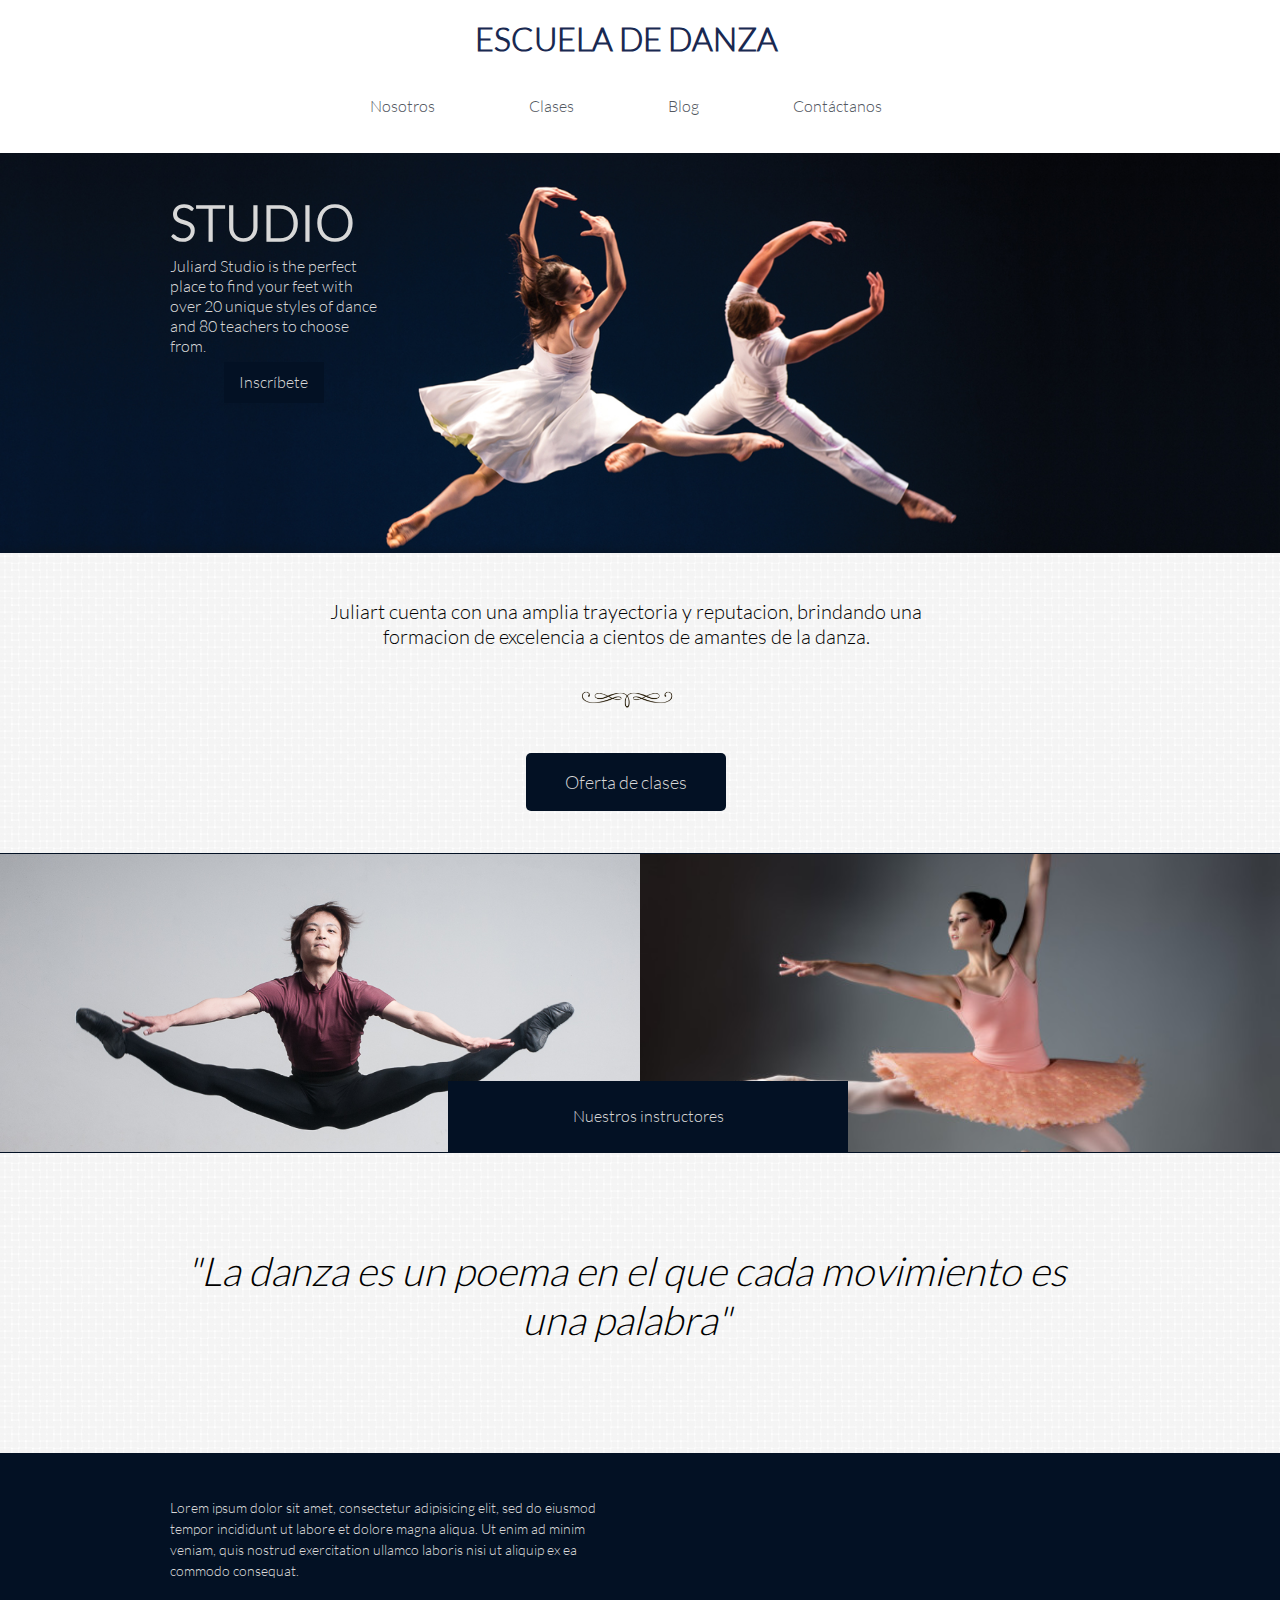
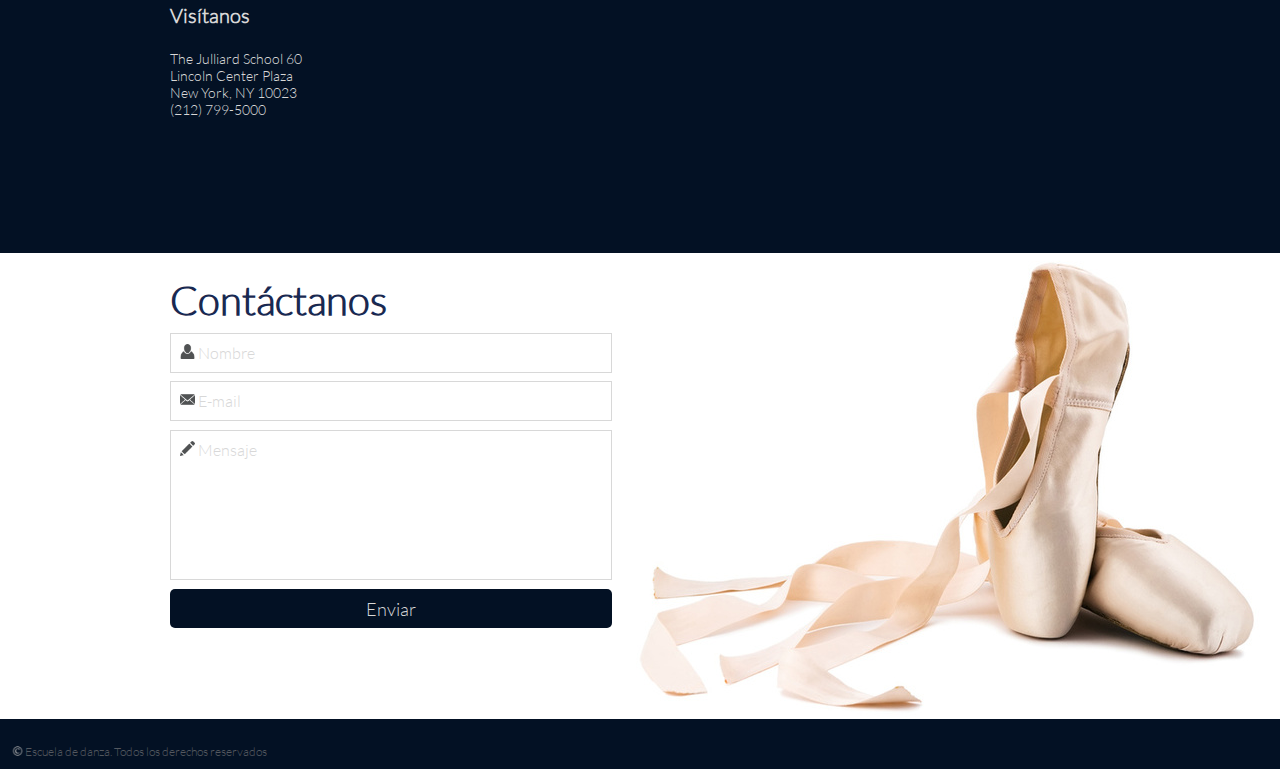
<file: index.html>
<!DOCTYPE html>
<html>
<head>
	<meta charset="UTF-8">
	<title>Escuela de Danza</title>
	<link rel='stylesheet' type='text/css' href='http://fonts.googleapis.com/css?family=Montserrat:400,700'>
	<link rel="stylesheet" type="text/css" href="css/grid-system.css">
	<link rel="stylesheet" type="text/css" href="css/utilities.css">
	<link rel="stylesheet" type="text/css" href="css/common.css">
	<link rel="stylesheet" type="text/css" href="css/main.css">
</head>
<body>
	<!-- Inserta tu código aqui -->
	<!-- Header -->
	<header id="header">
		<div class="container">
			<!-- Titulo -->
			<div class="row">
				<div class="col-12 text-blue pt-2 pb-2 text-center">
					<h1><a  class="a-none-decoration text-blue" href="index.html">ESCUELA DE DANZA</a></h1>
				</div>
			</div>
			<!-- Menu -->
			<div class="row mgt-2 mgb-2">
				<div class="col-12 pb-2 text-center">
					<a class="a-none-decoration text-gray p5" href="nosotros.html">Nosotros</a>
					<a class="a-none-decoration text-gray p5" href="clases.html">Clases</a>
					<a class="a-none-decoration text-gray p5" href="blog.html">Blog</a>
					<a class="a-none-decoration text-gray p5" href="#contacto">Contáctanos</a>
				</div>
			</div>
		</div>
	</header>
	<!-- Banner con bailarines -->
	<section id="banner">
		<div class="container">
			<div class="row pt-4">
				<div class="col-3">
					<p class="text-big text-gray2 text-bold">STUDIO</p>
					<p class="text-gray2 pt-2 mgb-2">Juliard Studio is the perfect place to find your feet with over 20 unique styles of dance and 80 teachers to choose from.</p>
					<div class="btn-inscribete text-center">
						<a href="#" class="a-none-decoration text-gray2">Inscríbete</a>
					</div>
				</div>
			</div>
		</div>
	</section>
	<!-- "Cita"/decorado/oferta de clases -->
	<section id="cita">
		<div class="container">
			<div class="row">
				<div class="col-12">
					<p class="font-20 text-center pt-5">Juliart cuenta con una amplia trayectoria y reputacion, brindando una <br> formacion de excelencia a cientos de amantes de la danza.</p>
					<!-- Decoracion -->
					<div class="text-center"><img src="img/decoration_1.png"></div>
					<!-- Boton Oferta de Clases -->
					<div class="btn-clases text-center">
						<a href="#" class="a-none-decoration text-gray2">Oferta de clases</a>
					</div>
				</div>
			</div>	
		</div>
	</section>
	<!-- Banner con dos fotos -->
	<section id="fotos">
		<div class="row mg-0">
			<!-- Foto1 -->
			<div class="col-6 pd-0">
				<img src="img/instructor_4.jpg">
			</div>
			<!-- Foto2 --><!-- Le puse un id a la segunda foto porque su ancho es menor a la foto1 entonces la puse como fondo de las segundas col-6 -->
			<div class="col-6 pd-0" id="foto2">
			</div>
			<!-- Texto Nuestros instructores con posicion absoluta -->
			<div class="Instructores text-gray2 text-center">Nuestros instructores</div>
		</div>
	</section>
	<!-- "Cita" -->
	<section id="frase">
		<div class="container">
			<div class="row">
				<div class="col-12 pt-5">
					<p class="text-40 text-center pt-5"><i>"La danza es un poema en el que cada movimiento es una palabra"</i></p>
				</div>
			</div>	
		</div>
	</section>
	<!-- Ubicacion -->
	<section id="ubicacion">
		<div class="container">
			<div class="row">
				<!-- Datos -->
				<div class="col-6 text-gray2">
					<p class="pt-10 lh">Lorem ipsum dolor sit amet, consectetur adipisicing elit, sed do eiusmod
					tempor incididunt ut labore et dolore magna aliqua. Ut enim ad minim veniam,
					quis nostrud exercitation ullamco laboris nisi ut aliquip ex ea commodo
					consequat.</p>
					<p class="pt-5 font-20 text-bold">Visítanos</p>
					<div class="pt-5 direccion">The Julliard School 60 Lincoln Center Plaza New York, NY 10023 </div>
					<p> (212) 799-5000</p>
				</div>
				<!-- Mapa -->
				<div class="col-6 pt-5">
					<iframe src="https://www.google.com/maps/embed?pb=!1m18!1m12!1m3!1d3021.466252740507!2d-73.98501728505516!3d40.77376274177251!2m3!1f0!2f0!3f0!3m2!1i1024!2i768!4f13.1!3m3!1m2!1s0x89c2585ff9df2f6d%3A0xf876ccebba645bff!2sEscuela+Juilliard!5e0!3m2!1ses-419!2smx!4v1455817938319" width="500" height="300" frameborder="0" style="border:0" allowfullscreen></iframe>
				</div>
			</div>
		</div>
	</section>
	<!-- Contacto -->
	<!-- Los cuadros de texto los hice con div, intente hacerlo con input pero no le entendi -->
	<section id="contacto">
		<div class="container">
			<div class="row">
				<div class="col-6">
					<p class="text-40 text-blue text-bold pt-5">Contáctanos</p>
					<div class="datos mgt-2 mgb-2 pd-2 text-gray2">
						<img src="img/nombre.png"> 
						Nombre
					</div>
					<div class="datos mgt-2 mgb-2 pd-2 text-gray2">
						<img src="img/email.png"> 
						E-mail
					</div>
					<div class="datos mgt-2 mgb-2 pd-2 alto text-gray2">
						<img src="img/lapiz.png"> 
						Mensaje
					</div>
					<!-- Boton Enviar -->
					<div class="btn-enviar text-center"><a href="#" class="a-none-decoration text-gray2">Enviar</a></div>
				</div>
			</div>
		</div>
	</section>
	<!-- Footer -->
	<footer id="footer">
			<div class="row">
				<div class="col-12 text-gray">
					<p class="pt-2"> <img src="img/copyright.png">Escuela de danza. Todos los derechos reservados </p>
				</div>
			</div>
	</footer>
</body>
</html>
</file>
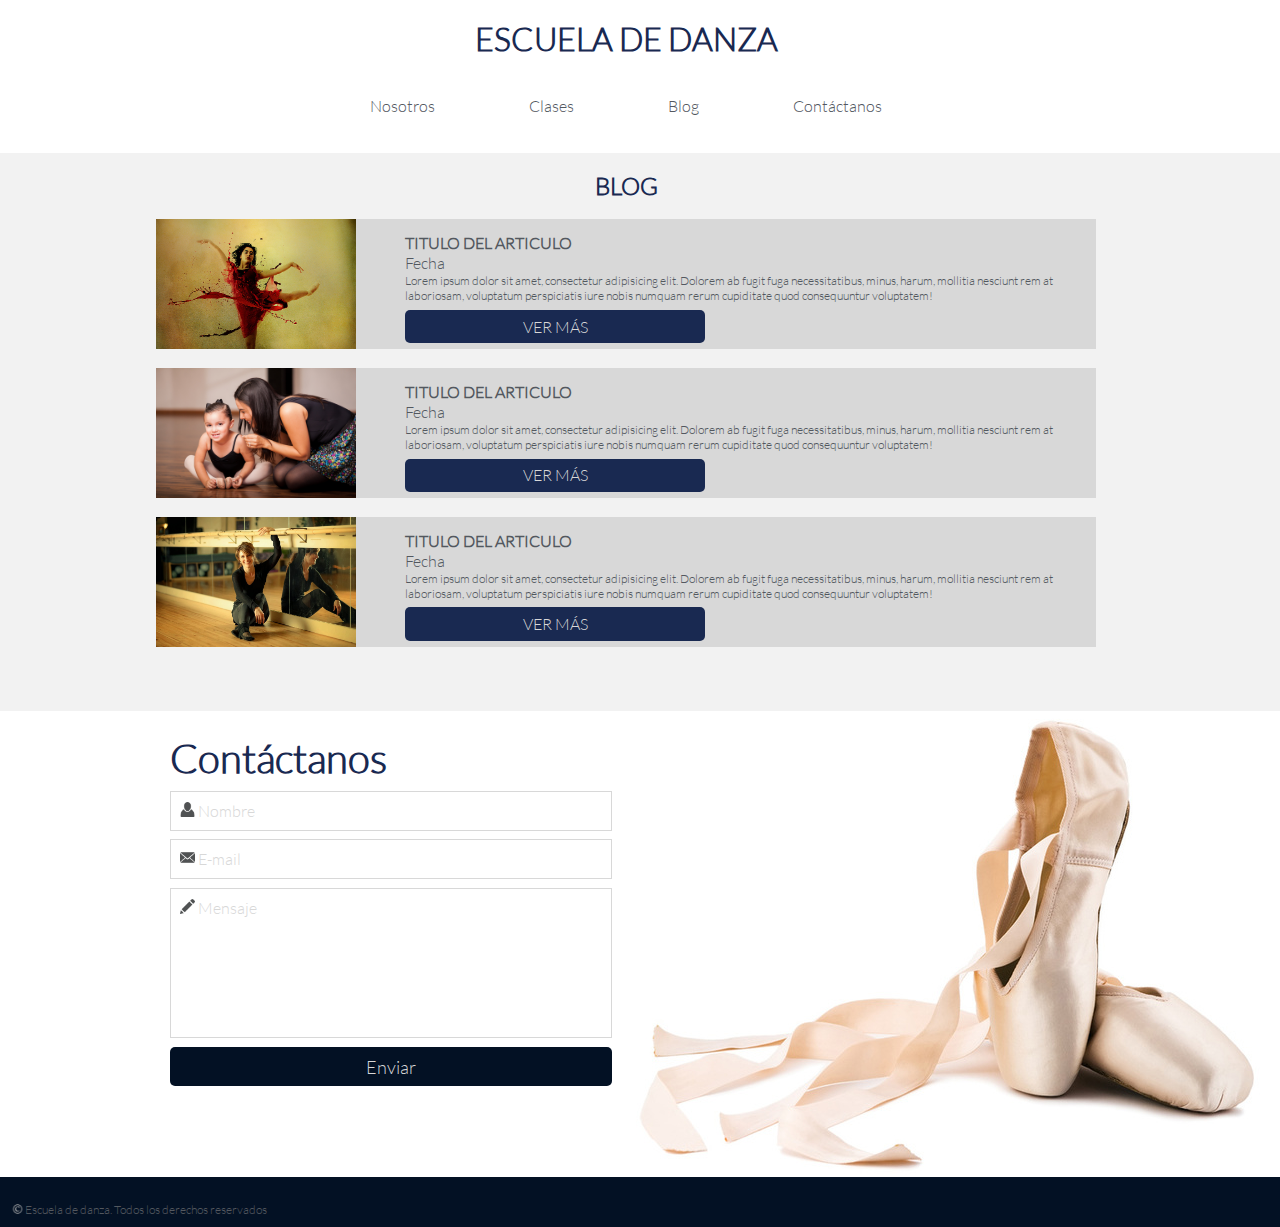
<file: blog.html>
<!DOCTYPE html>
<html>
<head>
	<meta charset="UTF-8">
	<title>Blog</title>
	<link rel='stylesheet' type='text/css' href='http://fonts.googleapis.com/css?family=Montserrat:400,700'>
	<link rel="stylesheet" type="text/css" href="css/grid-system.css">
	<link rel="stylesheet" type="text/css" href="css/utilities.css">
	<link rel="stylesheet" type="text/css" href="css/common.css">
	<link rel="stylesheet" type="text/css" href="css/blog.css">
</head>
<body>
	<!-- Inserta tu código aqui -->
	<!-- Header -->
	<header id="header">
		<div class="container">
			<!-- Titulo -->
			<div class="row">
				<div class="col-12 text-blue pt-2 pb-2 text-center">
					<h1><a  class="a-none-decoration text-blue" href="index.html">ESCUELA DE DANZA</a></h1>
				</div>
			</div>
			<!-- Menu -->
			<div class="row mgt-2 mgb-2">
				<div class="col-12 pb-2 text-center">
					<a class="a-none-decoration text-gray p5" href="nosotros.html">Nosotros</a>
					<a class="a-none-decoration text-gray p5" href="clases.html">Clases</a>
					<a class="a-none-decoration text-gray p5" href="blog.html">Blog</a>
					<a class="a-none-decoration text-gray p5" href="#contacto">Contáctanos</a>
				</div>
			</div>
		</div>
	</header>
	<!-- Blog -->
	<section id="blog">
		<div class="container pb-5">
			<!-- Subtitulo -->
			<div class="row">
				<div class="col-12">
					<h2 class="text-blue text-center mgt-2 mgb-2">BLOG</h2>
				</div>
			</div>
			<!-- Articulo1 -->
			<div class="row mgb-2 bg-gris">
				<!-- Imagen --> 
				<div class="col-3 pd-0">
					<div class="foto"><img src="img/blog1.jpg"></div>
				</div>
				<!-- Texto -->
				<div class="col-9">
					<p class="text-bold text-gray pt-2">TITULO DEL ARTICULO</p>
					<p class="text-gray">Fecha</p>
					<p class="text-gray font-12">Lorem ipsum dolor sit amet, consectetur adipisicing elit. Dolorem ab fugit fuga necessitatibus, minus, harum, mollitia nesciunt rem at laboriosam, voluptatum perspiciatis iure nobis numquam rerum cupiditate quod consequuntur voluptatem!</p>
					<div class="btn-ver-mas text-center mgt-1"><a href="#" class="a-none-decoration text-gray2 pd-0">VER MÁS</a></div>
				</div>
			</div>
			<!-- Articulo2 -->
			<div class="row mgb-2 bg-gris">
				<!-- Imagen -->
				<div class="col-3 pd-0">
					<div class="foto"><img src="img/profesor_5.jpg"></div>
				</div>
				<!-- Texto -->
				<div class="col-9">
					<p class="text-bold text-gray pt-2">TITULO DEL ARTICULO</p>
					<p class="text-gray">Fecha</p>
					<p class="text-gray font-12">Lorem ipsum dolor sit amet, consectetur adipisicing elit. Dolorem ab fugit fuga necessitatibus, minus, harum, mollitia nesciunt rem at laboriosam, voluptatum perspiciatis iure nobis numquam rerum cupiditate quod consequuntur voluptatem!</p>
					<div class="btn-ver-mas text-center mgt-1"><a href="#" class="a-none-decoration text-gray2 pd-0">VER MÁS</a></div>
				</div>
			</div>
			<!-- Articulo3 -->
			<div class="row bg-gris">
				<!-- Imagen -->
				<div class="col-3 pd-0">
					<div class="foto"><img src="img/instructor_1.jpg"></div>
				</div>
				<!-- Texto -->
				<div class="col-9">
					<p class="text-bold text-gray pt-2">TITULO DEL ARTICULO</p>
					<p class="text-gray">Fecha</p>
					<p class="text-gray font-12">Lorem ipsum dolor sit amet, consectetur adipisicing elit. Dolorem ab fugit fuga necessitatibus, minus, harum, mollitia nesciunt rem at laboriosam, voluptatum perspiciatis iure nobis numquam rerum cupiditate quod consequuntur voluptatem!</p>
					<div class="btn-ver-mas text-center mgt-1"><a href="#" class="a-none-decoration text-gray2 pd-0">VER MÁS</a></div>
				</div>
			</div>
		</div>
	</section>	
	<!-- Contacto -->
	<!-- Los cuadros de texto los hice con div, intente hacerlo con input pero no le entendi -->
	<section id="contacto">
		<div class="container">
			<div class="row">
				<div class="col-6">
					<p class="text-40 text-blue text-bold pt-5">Contáctanos</p>
					<div class="datos mgt-2 mgb-2 pd-2 text-gray2">
						<img src="img/nombre.png"> 
						Nombre
					</div>
					<div class="datos mgt-2 mgb-2 pd-2 text-gray2">
						<img src="img/email.png"> 
						E-mail
					</div>
					<div class="datos mgt-2 mgb-2 pd-2 alto text-gray2">
						<img src="img/lapiz.png"> 
						Mensaje
					</div>
					<!-- Boton Enviar -->
					<div class="btn-enviar text-center"><a href="#" class="a-none-decoration text-gray2">Enviar</a></div>
				</div>
			</div>
		</div>
	</section>
	<!-- Footer -->
	<footer id="footer">
			<div class="row">
				<div class="col-12 text-gray">
					<p class="pt-2"> <img src="img/copyright.png">Escuela de danza. Todos los derechos reservados </p>
				</div>
			</div>
	</footer>
</body>
</html>
</file>
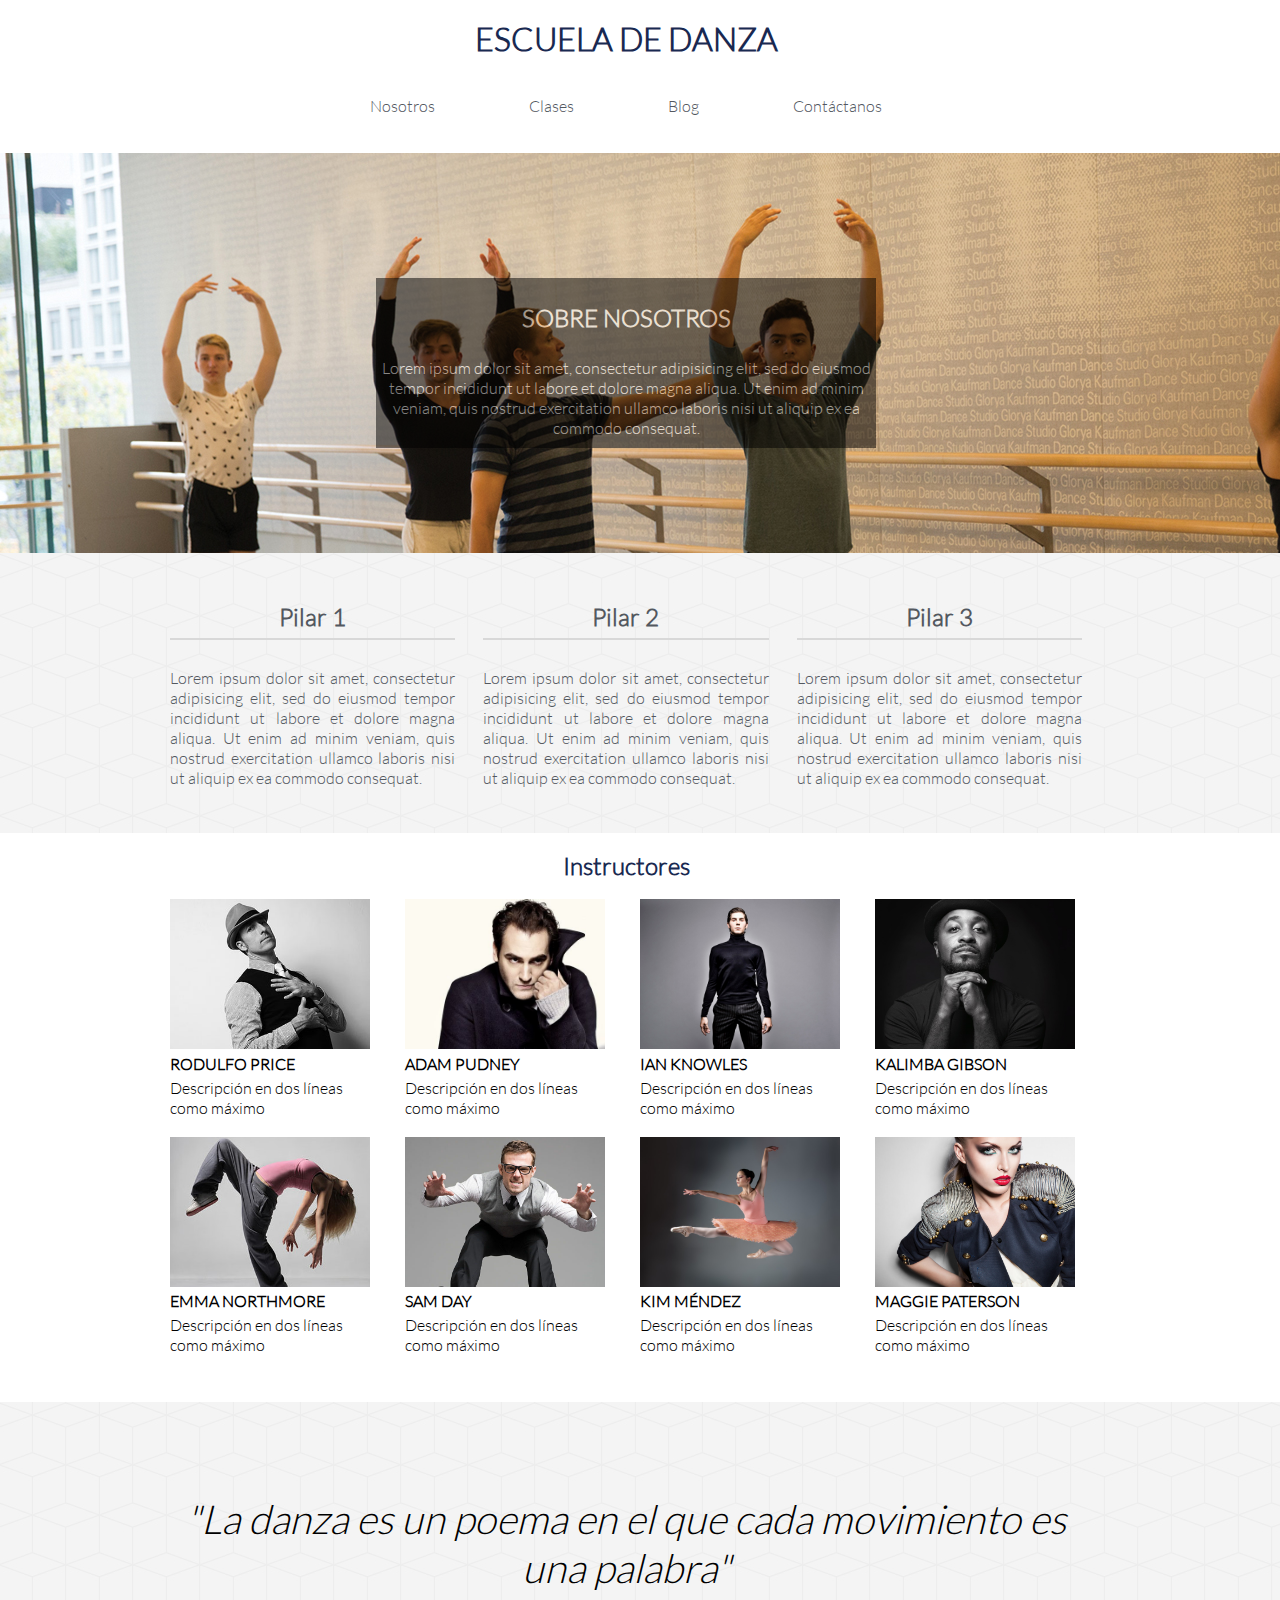
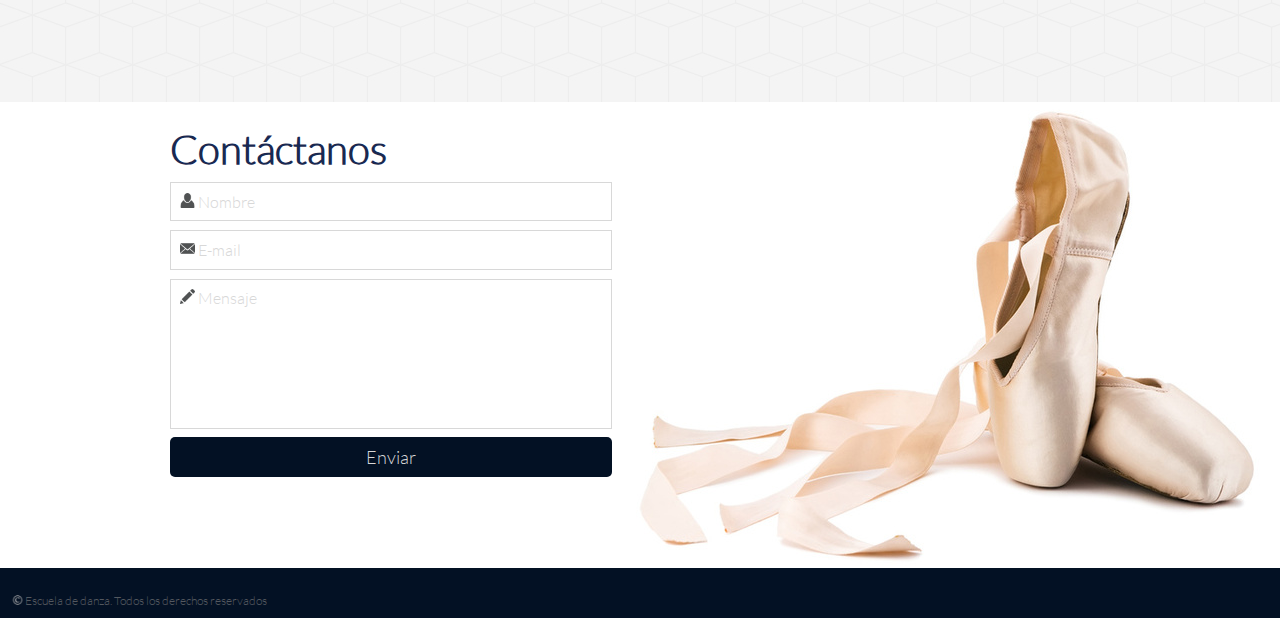
<file: nosotros.html>
<!DOCTYPE html>
<html>
<head>
	<meta charset="UTF-8">
	<title>Nosotros</title>
	<link rel='stylesheet' type='text/css' href='http://fonts.googleapis.com/css?family=Montserrat:400,700'>
	<link rel="stylesheet" type="text/css" href="css/grid-system.css">
	<link rel="stylesheet" type="text/css" href="css/utilities.css">
	<link rel="stylesheet" type="text/css" href="css/common.css">
	<link rel="stylesheet" type="text/css" href="css/nosotros.css">
</head>
<body>
	<!-- Header -->
	<header id="header">
		<div class="container">
			<!-- Titulo -->
			<div class="row">
				<div class="col-12 text-blue pt-2 pb-2 text-center">
					<h1><a  class="a-none-decoration text-blue" href="index.html">ESCUELA DE DANZA</a></h1>
				</div>
			</div>
			<!-- Menu -->
			<div class="row mgt-2 mgb-2">
				<div class="col-12 pb-2 text-center">
					<a class="a-none-decoration text-gray p5" href="nosotros.html">Nosotros</a>
					<a class="a-none-decoration text-gray p5" href="clases.html">Clases</a>
					<a class="a-none-decoration text-gray p5" href="blog.html">Blog</a>
					<a class="a-none-decoration text-gray p5" href="#contacto">Contáctanos</a>
				</div>
			</div>
		</div>
	</header>
	<!-- Sobre Nosotros -->
	<section id="SobreNosotros">
		<div class="container-fluid">
			<div class="row">
				<div class="col-12">
					<div class="transparente caja1 mgt-5 text-center">
						<h2 class="text-white p5">SOBRE NOSOTROS</h2>
						<p class="text-white pb-2">Lorem ipsum dolor sit amet, consectetur adipisicing elit, sed do eiusmod
						tempor incididunt ut labore et dolore magna aliqua. Ut enim ad minim veniam,
						quis nostrud exercitation ullamco laboris nisi ut aliquip ex ea commodo
						consequat.</p>
					</div>
				</div>
			</div>
		</div>
	</section>
	<!-- Pilares -->
	<section id="pilares">
		<div class="container">
			<div class="row text-gray">
				<div class="col-4">
					<div>
						<h2 class="text-bold line-b text-center pb-2 pt-10">Pilar 1</h2>
						<p class="font-size-12 mgt-5 pt-10 justificado">Lorem ipsum dolor sit amet, consectetur adipisicing elit, sed do eiusmod
						tempor incididunt ut labore et dolore magna aliqua. Ut enim ad minim veniam,
						quis nostrud exercitation ullamco laboris nisi ut aliquip ex ea commodo
						consequat.</p>
					</div>
				</div>
				<!-- Pilar 2 -->
				<div class="col-4">
					<div>
						<h2 class="text-bold line-b text-center pb-2 pt-10">Pilar 2</h2>
						<p class="font-size-12 mgt-5 pt-10">Lorem ipsum dolor sit amet, consectetur adipisicing elit, sed do eiusmod
						tempor incididunt ut labore et dolore magna aliqua. Ut enim ad minim veniam,
						quis nostrud exercitation ullamco laboris nisi ut aliquip ex ea commodo
						consequat.</p>
					</div>
				</div>
				<!-- Pilar 3 -->
				<div class="col-4">
					<div>
						<h2 class="text-bold line-b text-center pb-2 pt-10">Pilar 3</h2>
						<p class="font-size-12 mgt-5 pt-10">Lorem ipsum dolor sit amet, consectetur adipisicing elit, sed do eiusmod
						tempor incididunt ut labore et dolore magna aliqua. Ut enim ad minim veniam,
						quis nostrud exercitation ullamco laboris nisi ut aliquip ex ea commodo
						consequat.</p>
					</div>
				</div>
			</div>
		</div>
	</section>
	<!-- Instructores -->
	<section id="instructores">
		<div class="container">
			<!-- Subtitulo -->
			<div class="row">
				<div class="col-12">
					<h2 class="text-blue text-center mgt-2 mgb-2">Instructores</h2>
				</div>
			</div>
			<!-- Galeria -->
			<!-- Primer linea -->
			<div class="row">
				<div class="col-3">
					<div class="galeria"><img src="img/profesor_4.jpg" alt="RODOLFO PRICE"></div>
					<p class="text-bold pt-2 pb-2">RODULFO PRICE</p>
					<p>Descripción en dos líneas como máximo</p>
				</div>
				<div class="col-3">
					<div class="galeria"><img src="img/profesor_14.jpg" alt="ADAM PUDNEY"></div>
					<p class="text-bold pt-2 pb-2">ADAM PUDNEY</p>
					<p>Descripción en dos líneas como máximo</p>
				</div>
				<div class="col-3">
					<div class="galeria"><img src="img/profesor_1.jpg" alt="IAN KNOWLES"></div>
					<p class="text-bold pt-2 pb-2">IAN KNOWLES</p>
					<p>Descripción en dos líneas como máximo</p>
				</div>
				<div class="col-3">
					<div class="galeria"><img src="img/profesor_10.jpg" alt="KALIMBA GIBSON"></div>
					<p class="text-bold pt-2 pb-2">KALIMBA GIBSON</p>
					<p>Descripción en dos líneas como máximo</p>
				</div>
			</div>
			<!-- Segundalinea -->
			<div class="row mgt-2 pb-5">
				<div class="col-3">
					<div class="galeria"><img src="img/profesor_11.jpg" alt="RODOLFO PRICE"></div>
					<p class="text-bold pt-2 pb-2">EMMA NORTHMORE</p>
					<p>Descripción en dos líneas como máximo</p>
				</div>
				<div class="col-3">
					<div class="galeria"><img src="img/profesor_12.jpg" alt="ADAM PUDNEY"></div>
					<p class="text-bold pt-2 pb-2">SAM DAY</p>
					<p>Descripción en dos líneas como máximo</p>
				</div>
				<div class="col-3">
					<div class="galeria"><img src="img/profesor_9.jpg" alt="IAN KNOWLES"></div>
					<p class="text-bold pt-2 pb-2">KIM MÉNDEZ</p>
					<p>Descripción en dos líneas como máximo</p>
				</div>
				<div class="col-3">
					<div class="galeria"><img src="img/profesor_15.jpg" alt="KALIMBA GIBSON"></div>
					<p class="text-bold pt-2 pb-2">MAGGIE PATERSON</p>
					<p>Descripción en dos líneas como máximo</p>
				</div>
			</div>
		</div>
	</section>
	<!-- Frase -->
	<section id="frase">
		<div class="container">
			<div class="row">
				<div class="col-12 pt-5">
					<p class="text-40 text-center pt-5"><i>"La danza es un poema en el que cada movimiento es una palabra"</i></p>
				</div>
			</div>	
		</div>
	</section>
	<!-- Contacto -->
	<!-- Los cuadros de texto los hice con div, intente hacerlo con input pero no le entendi -->
	<section id="contacto">
		<div class="container">
			<div class="row">
				<div class="col-6">
					<p class="text-40 text-blue text-bold pt-5">Contáctanos</p>
					<div class="datos mgt-2 mgb-2 pd-2 text-gray2">
						<img src="img/nombre.png"> 
						Nombre
					</div>
					<div class="datos mgt-2 mgb-2 pd-2 text-gray2">
						<img src="img/email.png"> 
						E-mail
					</div>
					<div class="datos mgt-2 mgb-2 pd-2 alto text-gray2">
						<img src="img/lapiz.png"> 
						Mensaje
					</div>
					<!-- Boton Enviar -->
					<div class="btn-enviar text-center"><a href="#" class="a-none-decoration text-gray2">Enviar</a></div>
				</div>
			</div>
		</div>
	</section>
	<!-- Footer -->
	<footer id="footer">
			<div class="row">
				<div class="col-12 text-gray">
					<p class="pt-2"> <img src="img/copyright.png">Escuela de danza. Todos los derechos reservados </p>
				</div>
			</div>
	</footer>
</body>
</html>
</file>
<file: css/grid-system.css>
/* GLOBAL */
* {
  box-sizing: border-box;
  margin: 0;
  padding: 0;
 }

.text-center {
	text-align: center;
}

.text-right {
	text-align: right;
}

/* Grid system */

.container {
	width: 968px;
	padding-left: 14px; 
	padding-right: 14px;
	margin: 0px auto;
	position: relative;
}

.container-fluid {
	width: 100%;
}

.row {
	width: 100%;
	margin-left: -14px;
	margin-right: -14px;
}

.row:before, .row:after{
  content: " ";
  display: table;
}

.row:after {
  clear: both;
}

[class*="col-"] {
	min-height: 7px;
	padding: 0 14px;
	float: left;
}

.col-1 {
	/* (1 / 12) x 100 */
	width: 8.333333%;
} 

.col-2 {
	/* (2 / 12) x 100 */
	width: 16.666667%;
} 

.col-3 {
	/* (3 / 12) x 100 */
	width: 25%;
} 

.col-4 {
	/* (4 / 12) x 100 */
	width: 33.333333%;
}

.col-5 {
	/* (5 / 12) x 100 */
	width: 41.666667%;
}

.col-6 {
	/* (6 / 12) x 100 */
	width: 50%;
} 

.col-7 {
	/* (7 / 12) x 100 */
	width: 58.333333%;
}

.col-8 {
	/* (8 / 12) x 100 */
	width: 66.666667%;
}

.col-9 {
	/* (9 / 12) x 100 */
	width: 75%;
}

.col-10 {
	/* (10 / 12) x 100 */
	width: 83.333333%;
}

.col-11 {
	/* (11 / 12) x 100 */
	width: 91.666667%;
}

.col-12 {
	/* (12 / 12) x 100 */
	width: 100%;
}
</file>
<file: css/utilities.css>
/*Global*/
*{
	font-family: "Latolight";
}

@font-face{
	font-family: LatoHeavy;
	src: url(../fonts/LatoHeavy.ttf);
}
@font-face{
	font-family:Latolight ;
	src: url(../fonts/Latolight.ttf);
}
@font-face{
	font-family: DolceVita;
	src: url(../fonts/DolceVita.ttf);
}
@font-face{
	font-family: Neoteric-Bold;
	src: url(../fonts/Neoteric-Bold.ttf);
}

/* Shortcuts */

.pd-0{
	padding: 0;
}
.pt-5{
	padding-top: 5%;
}
.pb-5{
	padding-bottom: 5%;
}
.mg-0{
	margin: 0;
}
.w-100{
	width: 100%;
}
.lh{
	line-height: 1.5;
}
.text-center{
	text-align: center;
}
.text-left{
	text-align: left;
}
.text-white{
	color: white;
}
.text-gray{
	color: rgb(83, 88, 95);
}
.text-blue{
 color: #192951;
}
.a-none-decoration{
	text-decoration: none;
}
.bg-gray{
	background-color: rgb(244, 244, 244);
}
.bg-img-block{
	background-size: cover;
	background-repeat: no-repeat;
	background-position: center;
}
</file>
<file: css/common.css>
/* Inserta tu codigo que es común para todas las páginas aqui */
/*Margin Padding*/
.pt-2{
	padding-top: 2%;
}
.pb-2{
	padding-bottom: 2%;
}
.pd-2{
	padding: 2%;
}
.p5{
	padding: 5%;
}
.mgt-1{
	margin-top: 1%
}
.mgt-2{
	margin-top: 2%;
}
.mgb-2{
	margin-bottom: 2%;
}
.mgb-5{
	margin-bottom: 5%;
}
.pt-4{
	padding-top: 4%;
}
.pt-10{
	padding-top: 10%;
}
.pb-10{
	padding-bottom: 10%;
}
/*Texto*/
.text-bold{
	font-weight: bold;
}
.text-gray2{
	color: #D8D8D8;
}
.text-big{
	font-size: 50px;
}
.font-20{
	font-size: 20px;
}
.text-40{
	font-size: 40px;
}
.font-12{
	font-size: 12px;
}
.font-14px{
	font-size: 14px;
}
/*Menu*/
#header a:hover{
	color: #031124;
	font-weight: bold;
}
/*Contacto*/
#contacto{
	background-image: url("../img/shoes_1.jpg");
	background-repeat: no-repeat;
	height: 466px;
	background-position: right;
}
.btn-enviar{
	background-color: #031124;
	padding: 2%;
	margin: 0 auto;
	border-radius: 5px;
	font-size: 18px;
}
.datos{
	border: 1px solid #D8D8D8;
	
}
#contacto img{
	width: 15px;
}
.alto{
	height: 150px;
}
/*Footer*/
#footer{
	background-color: #031124;
	height: 50px;
	font-size: 12px;
}
#footer img{
	max-width: 15px;
	margin-left: 10px;
}
/*Transparencia*/
.transparente{
	background-color: black;
	opacity: 0.5;
}
/*Boton encviar contacto*/
#contacto a:hover{
	font-weight: bold;
}
</file>
<file: css/main.css>
/* Inserta tu codigo aqui */
/*Banner con bailarines*/
#banner{
	background-image: url("../img/dance_1.jpg");
	background-size: cover;
	height: 400px;
}
.btn-inscribete{
	background-color: #031124;
	padding: 5%;
	width: 100px;
	margin: 3% auto;
}
/*Cita*/
#cita{
	background-image: url("../img/textura_2.jpg");
	height: 300px;
}
#cita img{
	max-width: 100px;
}
.btn-clases{
	background-color: #031124;
	padding: 2%;
	width: 200px;
	margin: 0 auto;
	border-radius: 5px;
	font-size: 18px;
}
/*Banner con dos fotos*/
#fotos {
	height: 300px;
	overflow: hidden;
	position: relative;
	border-top: 1px solid #031124;
	border-bottom: 1px solid #031124;
}
#fotos img{
	max-width: 100%;
	margin: -5% 0;
}
#foto2{
	background-image: url("../img/profesor_9.jpg");
	background-size: cover;
	height: 400px;
	margin: -5% 0;
}
.Instructores{
	background-color: #031124;
	padding: 2%;
	position: absolute;
	bottom: 0;
	left: 35%;
	width: 400px;
}
/*Seccion con frase*/
#frase{
	background-image: url("../img/textura_2.jpg");
	height: 300px;
}
/*Ubicacion*/
#ubicacion{
	background-color: #031124;
	height: 400px;
	font-size: 14px;
}
.direccion{
	width: 140px;
}
/*Hover botones*/
#banner a:hover{
	font-weight: bold;
}
#cita a:hover{
	font-weight: bold;
}
</file>
<file: css/blog.css>
/* Inserta tu codigo aqui */
#blog{
	background-color: #F2F2F2;
}
#blog img{
	max-width: 100%;
}
.foto{
	width: 200px;
	height: 130px;
	overflow: hidden;
}
.btn-ver-mas{
	width: 300px;
	background-color: #192951;
	border-radius: 5px;
	padding: 1% 0;
}
#blog a:hover{
	font-weight: bold;
}
.bg-gris{
	background-color: #D8D8D8;
}
.left{
	float: left;
}
.inline{
	display: inline-block;
}
</file>
<file: css/nosotros.css>
/* Inserta tu codigo aqui */
#SobreNosotros{
	background-image: url("../img/dance_7.jpg");
	background-clip: inherit;
	height: 400px;
}
.caja1{
	width: 500px;
	margin: 10% auto;
}
/*PIlar*/
#pilares{
	background-image: url("../img/cubes.png");
	height: 280px;
}
#pilares p{
	text-align: justify;
}
.line-b{
	border-bottom: 2px solid #D8D8D8;
}
/*Instructores*/
#instructores img{
	max-width: 100%;
}
.galeria{
	width: 200px;
	height: 150px;
	overflow: hidden;
}
/*Frase*/
#frase{
	background-image: url("../img/cubes.png");
	height: 300px;
}
</file>
